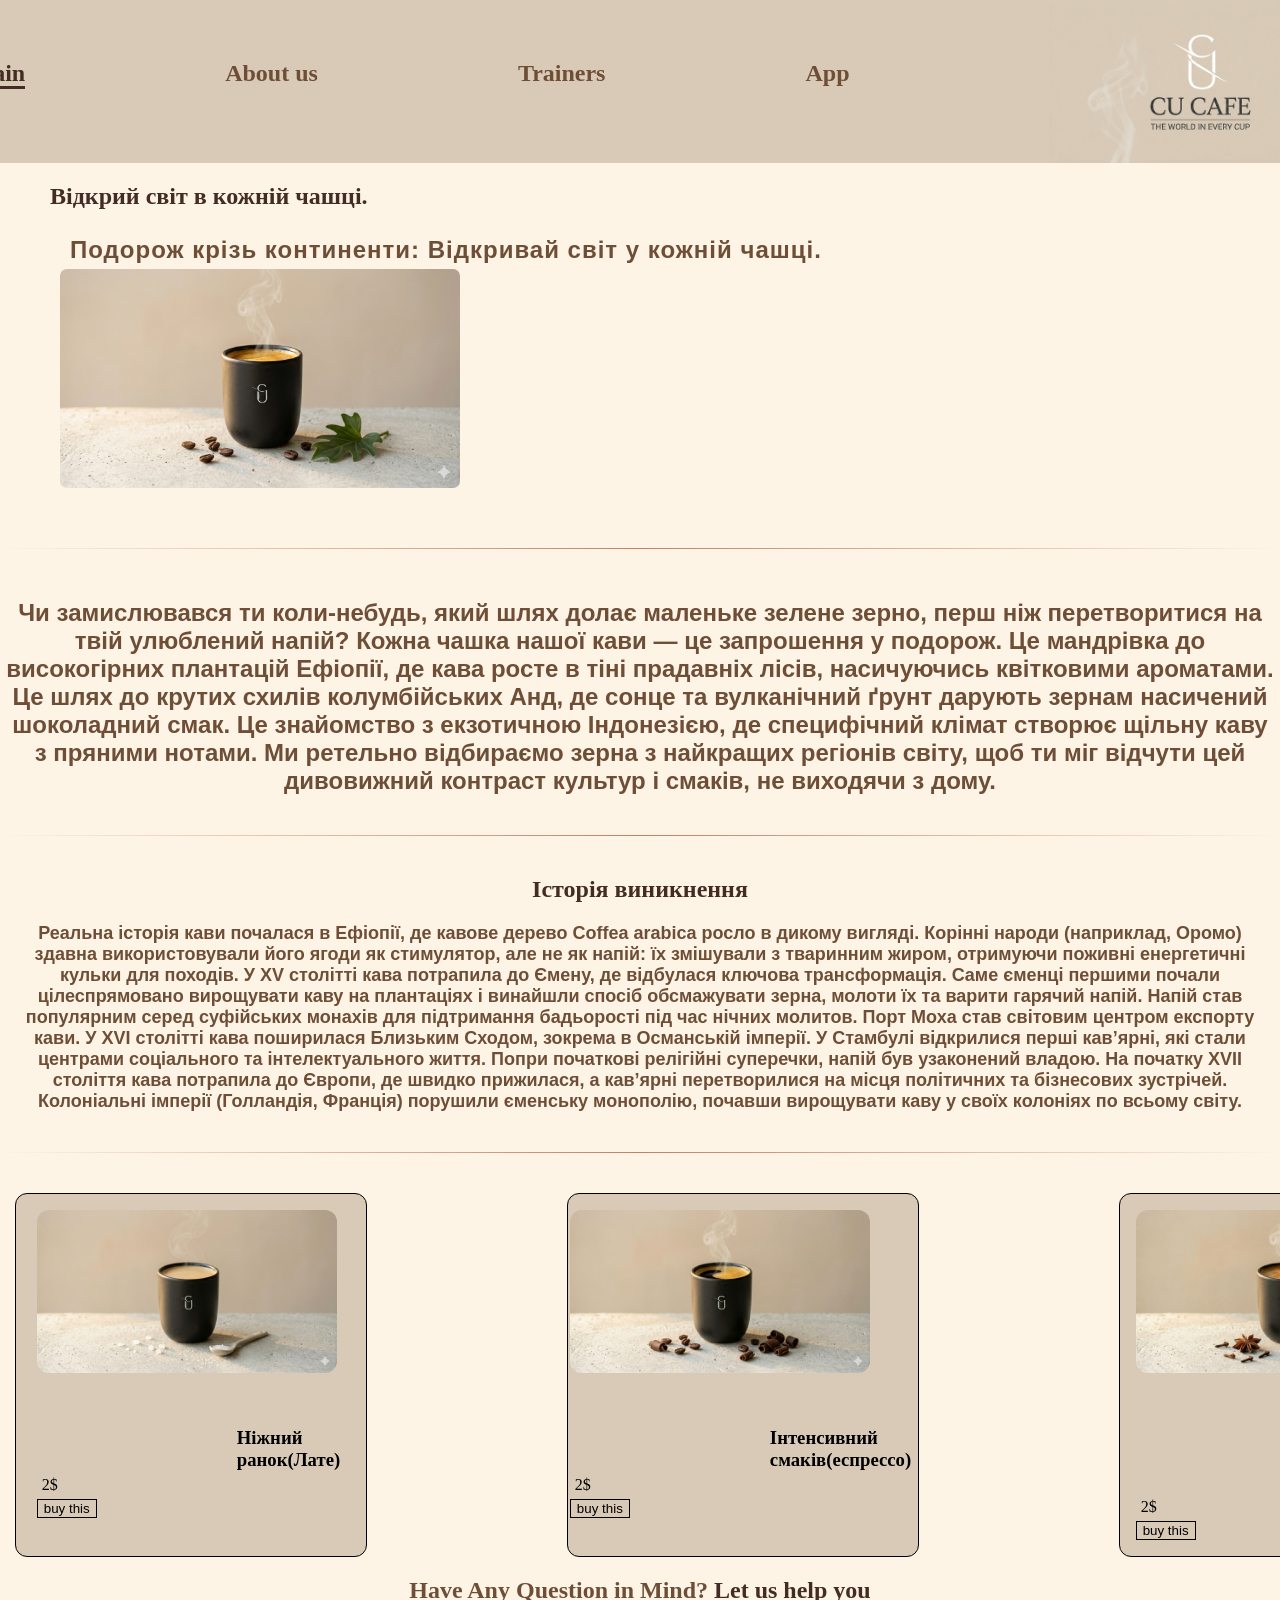
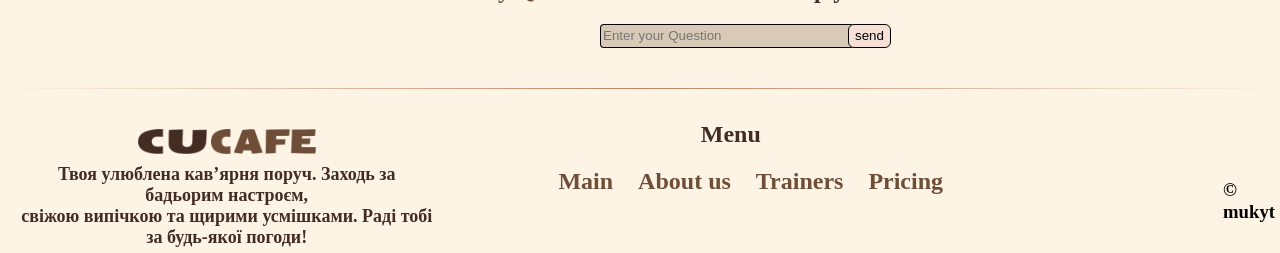
<file: index.html>
<!DOCTYPE html>
<html lang="en">

<head>
    <meta charset="UTF-8">
    <meta name="viewport" content="width=device-width, initial-scale=1.0">
    <link rel="stylesheet" href="style.css">
    <title>Document</title>
</head>

<body>
    <header>
        <nav>
            <ul>
                <li><a href="index.html" class="active">Main</a></li>
                <li><a href="About_us.html">About us</a></li>
                <li><a href="Traines.html">Trainers</a></li>
                <li><a href="App.html">App</a></li>
                <li></li>
            </ul>
        </nav>
        <img src="img/Gemini_Generated_Image_5f7wxg5f7wxg5f7w.png" class="logo" alt="logo">
        <hr>
    </header>
    <main>
        <section class="hero">
            <div class="first">
                <h2 class="text1">Відкрий світ в кожній чашці.</h2>
                <figure>
                    <figcaption>
                        <p class="p1">Подорож крізь континенти: Відкривай світ у кожній чашці.</p>
                    </figcaption>
                    <img src="img/Gemini_Generated_Image_ahsmp1ahsmp1ahsm (1).png" class="img_main" alt="coffee">
                </figure>
            </div>
            <hr>
            <p class="p2">Чи замислювався ти коли-небудь, який шлях долає маленьке зелене зерно, перш ніж
                перетворитися на твій
                улюблений напій? Кожна чашка нашої кави — це запрошення у подорож.

                Це мандрівка до високогірних плантацій Ефіопії, де кава росте в тіні прадавніх лісів, насичуючись
                квітковими ароматами. Це шлях до крутих схилів колумбійських Анд, де сонце та вулканічний ґрунт
                дарують
                зернам насичений шоколадний смак. Це знайомство з екзотичною Індонезією, де специфічний клімат
                створює
                щільну каву з пряними нотами.

                Ми ретельно відбираємо зерна з найкращих регіонів світу, щоб ти міг відчути цей дивовижний контраст
                культур і смаків, не виходячи з дому.</p>
        </section>
        <hr>

        <section class="about">
            <h2 class="h2_2">Історія виникнення </h2>
            <p class="p2_2">Реальна історія кави почалася в Ефіопії, де кавове дерево Coffea arabica росло в дикому
                вигляді. Корінні
                народи (наприклад, Оромо) здавна використовували його ягоди як стимулятор, але не як напій: їх змішували
                з тваринним жиром, отримуючи поживні енергетичні кульки для походів.

                У XV столітті кава потрапила до Ємену, де відбулася ключова трансформація. Саме єменці першими почали
                цілеспрямовано вирощувати каву на плантаціях і винайшли спосіб обсмажувати зерна, молоти їх та варити
                гарячий напій. Напій став популярним серед суфійських монахів для підтримання бадьорості під час нічних
                молитов. Порт Моха став світовим центром експорту кави.

                У XVI столітті кава поширилася Близьким Сходом, зокрема в Османській імперії. У Стамбулі відкрилися
                перші кав’ярні, які стали центрами соціального та інтелектуального життя. Попри початкові релігійні
                суперечки, напій був узаконений владою. На початку XVII століття кава потрапила до Європи, де швидко
                прижилася, а кав’ярні перетворилися на місця політичних та бізнесових зустрічей. Колоніальні імперії
                (Голландія, Франція) порушили єменську монополію, почавши вирощувати каву у своїх колоніях по всьому
                світу.</p>
        </section>
        <hr>

        <section class="hero2">
            <article class="product1">
                <figure>
                    <img src="img/Gemini_Generated_Image_bfl9tobfl9tobfl9.png" alt="latte">
                    <figcaption>
                        <h3>Ніжний ранок(Лате)</h3>
                    </figcaption>
                    <p>2$</p>
                    <form action="" class="form-action">
                        <input type="button" value="buy this">
                    </form>
                </figure>
            </article>
            <article class="product2">
                <figure>
                    <img src="img/Gemini_Generated_Image_bfl9tobfl9tobfl9 (1).png" alt="espresso">
                    <figcaption>
                        <h3>Інтенсивний смаків(еспрессо)</h3>
                    </figcaption>
                    <p>2$</p>
                    <form action="" class="form-action">
                        <input type="button" value="buy this">
                    </form>
                </figure>
            </article>
            <article class="product3">
                <figure>
                    <img src="img/Gemini_Generated_Image_bfl9tobfl9tobfl9 (2).png" alt="coffee">
                    <figcaption>
                        <h3>Пряний Вайб(Осінній мікс/Спеції)</h3>
                    </figcaption>
                    <p>2$</p>
                    <form action="" class="form-action">
                        <input type="button" value="buy this">
                    </form>
                </figure>
            </article>
        </section>

        <section class="contact">
            <h2 class="h2_3"><span>Have Any Question in Mind?</span>
                Let us help you</h2>
            <form action="">
                <input type="email" id="email" pattern=".+@example\.com" size="30" placeholder="Enter your Question"
                    class="email" required>
                <input type="button" value="send" class="button">
            </form>
        </section>
    </main>
    <hr>
    <footer>
        <article class="footer">
            <img src="img/Vector.png" class="footer_logo" alt="logo">
            <img src="img/Vector-1.png" class="footer_logo_2" alt="logo">
            <p>Твоя улюблена кав’ярня поруч. Заходь за бадьорим настроєм,<br> свіжою випічкою та щирими усмішками. Раді
                тобі
                за будь-якої погоди!</p>
        </article>

        <div class="menu">
            <h2 class="h2_4">Menu</h2>
            <ul class="ul_2">
                <li><a href="index.html"> Main</a></li>
                <li><a href="about us">About us</a></li>
                <li><a href="Trainers">Trainers</a></li>
                <li><a href="Pricing">Pricing</a></li>
            </ul>
        </div>
        <h3>&copy; mukyt</h3>
    </footer>
</body>

</html>
</file>
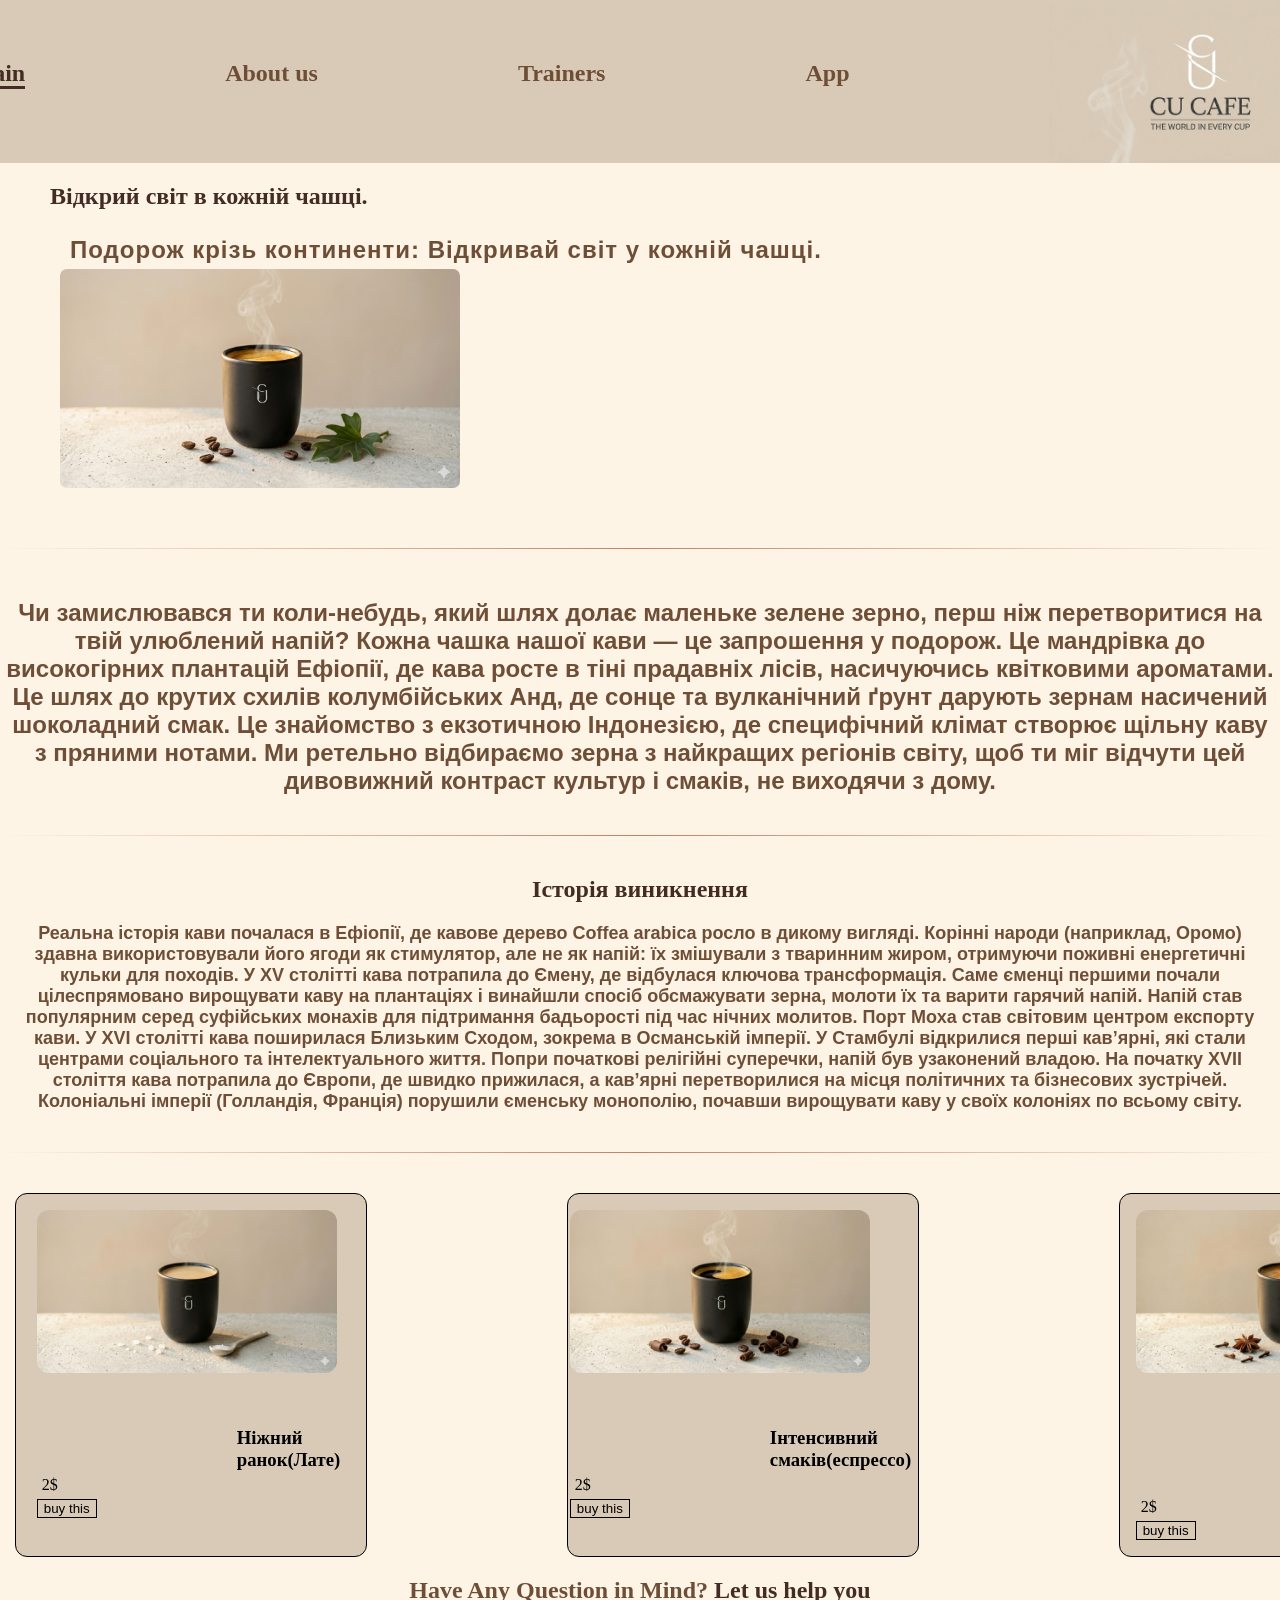
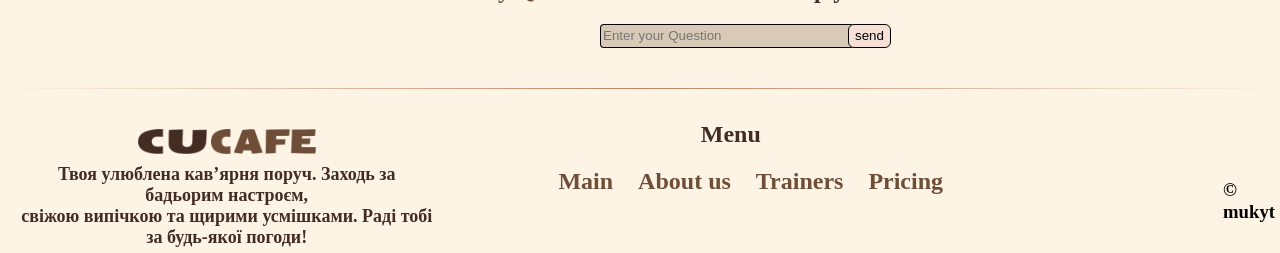
<file: main.html>
<!DOCTYPE html>
<html lang="en">

<head>
    <meta charset="UTF-8">
    <meta name="viewport" content="width=device-width, initial-scale=1.0">
    <link rel="stylesheet" href="style.css">
    <title>Document</title>
</head>

<body>
    <header>
        <nav>
            <ul>
                <li><a href="main.html" class="active">Main</a></li>
                <li><a href="About_us.html">About us</a></li>
                <li><a href="Traines.html">Trainers</a></li>
                <li><a href="App.html">App</a></li>
                <li></li>
            </ul>
        </nav>
        <img src="img/Gemini_Generated_Image_5f7wxg5f7wxg5f7w.png" class="logo" alt="logo">
        <hr>
    </header>
    <main>
        <section class="hero">
            <div class="first">
                <h2 class="text1">Відкрий світ в кожній чашці.</h2>
                <figure>
                    <figcaption>
                        <p class="p1">Подорож крізь континенти: Відкривай світ у кожній чашці.</p>
                    </figcaption>
                    <img src="img/Gemini_Generated_Image_ahsmp1ahsmp1ahsm (1).png" class="img_main" alt="coffee">
                </figure>
            </div>
            <hr>
            <p class="p2">Чи замислювався ти коли-небудь, який шлях долає маленьке зелене зерно, перш ніж
                перетворитися на твій
                улюблений напій? Кожна чашка нашої кави — це запрошення у подорож.

                Це мандрівка до високогірних плантацій Ефіопії, де кава росте в тіні прадавніх лісів, насичуючись
                квітковими ароматами. Це шлях до крутих схилів колумбійських Анд, де сонце та вулканічний ґрунт
                дарують
                зернам насичений шоколадний смак. Це знайомство з екзотичною Індонезією, де специфічний клімат
                створює
                щільну каву з пряними нотами.

                Ми ретельно відбираємо зерна з найкращих регіонів світу, щоб ти міг відчути цей дивовижний контраст
                культур і смаків, не виходячи з дому.</p>
        </section>
        <hr>

        <section class="about">
            <h2 class="h2_2">Історія виникнення </h2>
            <p class="p2_2">Реальна історія кави почалася в Ефіопії, де кавове дерево Coffea arabica росло в дикому
                вигляді. Корінні
                народи (наприклад, Оромо) здавна використовували його ягоди як стимулятор, але не як напій: їх змішували
                з тваринним жиром, отримуючи поживні енергетичні кульки для походів.

                У XV столітті кава потрапила до Ємену, де відбулася ключова трансформація. Саме єменці першими почали
                цілеспрямовано вирощувати каву на плантаціях і винайшли спосіб обсмажувати зерна, молоти їх та варити
                гарячий напій. Напій став популярним серед суфійських монахів для підтримання бадьорості під час нічних
                молитов. Порт Моха став світовим центром експорту кави.

                У XVI столітті кава поширилася Близьким Сходом, зокрема в Османській імперії. У Стамбулі відкрилися
                перші кав’ярні, які стали центрами соціального та інтелектуального життя. Попри початкові релігійні
                суперечки, напій був узаконений владою. На початку XVII століття кава потрапила до Європи, де швидко
                прижилася, а кав’ярні перетворилися на місця політичних та бізнесових зустрічей. Колоніальні імперії
                (Голландія, Франція) порушили єменську монополію, почавши вирощувати каву у своїх колоніях по всьому
                світу.</p>
        </section>
        <hr>

        <section class="hero2">
            <article class="product1">
                <figure>
                    <img src="img/Gemini_Generated_Image_bfl9tobfl9tobfl9.png" alt="latte">
                    <figcaption>
                        <h3>Ніжний ранок(Лате)</h3>
                    </figcaption>
                    <p>2$</p>
                    <form action="" class="form-action">
                        <input type="button" value="buy this">
                    </form>
                </figure>
            </article>
            <article class="product2">
                <figure>
                    <img src="img/Gemini_Generated_Image_bfl9tobfl9tobfl9 (1).png" alt="espresso">
                    <figcaption>
                        <h3>Інтенсивний смаків(еспрессо)</h3>
                    </figcaption>
                    <p>2$</p>
                    <form action="" class="form-action">
                        <input type="button" value="buy this">
                    </form>
                </figure>
            </article>
            <article class="product3">
                <figure>
                    <img src="img/Gemini_Generated_Image_bfl9tobfl9tobfl9 (2).png" alt="coffee">
                    <figcaption>
                        <h3>Пряний Вайб(Осінній мікс/Спеції)</h3>
                    </figcaption>
                    <p>2$</p>
                    <form action="" class="form-action">
                        <input type="button" value="buy this">
                    </form>
                </figure>
            </article>
        </section>

        <section class="contact">
            <h2 class="h2_3"><span>Have Any Question in Mind?</span>
                Let us help you</h2>
            <form action="">
                <input type="email" id="email" pattern=".+@example\.com" size="30" placeholder="Enter your Question"
                    class="email" required>
                <input type="button" value="send" class="button">
            </form>
        </section>
    </main>
    <hr>
    <footer>
        <article class="footer">
            <img src="img/Vector.png" class="footer_logo" alt="logo">
            <img src="img/Vector-1.png" class="footer_logo_2" alt="logo">
            <p>Твоя улюблена кав’ярня поруч. Заходь за бадьорим настроєм,<br> свіжою випічкою та щирими усмішками. Раді
                тобі
                за будь-якої погоди!</p>
        </article>

        <div class="menu">
            <h2 class="h2_4">Menu</h2>
            <ul class="ul_2">
                <li><a href="main.html"> Main</a></li>
                <li><a href="about us">About us</a></li>
                <li><a href="Trainers">Trainers</a></li>
                <li><a href="Pricing">Pricing</a></li>
            </ul>
        </div>
        <h3>&copy; mukyt</h3>
    </footer>
</body>

</html>
</file>
<file: style.css>
body {
    background-color: #fdf4e5;
    margin: 0;
}

hr {
    border: 0;
    height: 1px;
    background-image: linear-gradient(to right, rgba(0, 0, 0, 0), #C08261, rgba(0, 0, 0, 0));
    margin: 40px 0;
}

header {
    background-color: #d9cab7;
    display: flex;
    align-items: center;
    justify-content: center;
}

nav ul {
    display: flex;
    justify-content: center;
    align-items: center;
    flex-direction: row;
    list-style: none;
    gap: 200px;
    margin-top: 0px;
}

li a {
    text-decoration: none;
    white-space: nowrap;
    font-size: x-large;
    color: #432C23;
    font-weight: 700;
}

a:hover {
    color: #C08261;
    transition: 0.2s;
}

.active {
    color: #432C23;
    border-bottom: solid;

}

img {
    border-radius: 12px;
    max-width: 300px;
    max-height: 300px;
}

.first {
    display: flex;
    align-items: left;
    flex-direction: column;
}

.text1 {
    margin-left: 50px;
    color: #432C23;
}

.p1 {
    color: #6F4E37;
    margin-top: -10px;
    letter-spacing: 1px;
    font-size: x-large;
    font-family: Verdana, Geneva, Tahoma, sans-serif;
    font-weight: 600;
    margin-left: 30px;
}

.p2 {
    color: #6F4E37;
    font-size: x-large;
    font-family: Verdana, Geneva, Tahoma, sans-serif;
    font-weight: 600;
    text-align: center;
    margin-top: 50px;

}

.img_main {
    margin-left: 20px;
    border-radius: 7px;
    max-height: 400px;
    max-width: 400px;

}

.h2_2 {
    color: #432C23;
    text-align: center;
}

.p2_2 {
    color: #6F4E37;
    font-size: large;
    font-family: Verdana, Geneva, Tahoma, sans-serif;
    text-align: center;
    font-weight: 600;

}

.hero2 {
    display: flex;
    flex-direction: row;
    gap: 200px;
}

.product1 {
    display: flex;
    justify-content: center;
    border-radius: 12px;
    width: 350px;
    border: solid 1px;
    margin-left: 15px;
    background-color: #d9cab7;
}

.product2 {
    display: flex;
    justify-content: center;
    border-radius: 12px;
    width: 350px;
    border: solid 1px;
    background-color: #d9cab7;
}

.product3 {
    display: flex;
    justify-content: center;
    border-radius: 12px;
    width: 350px;
    border: solid 1px;
    background-color: #d9cab7;
}

p {
    margin: 5px;
}

h3 {
    margin: 5px;
}

.h2_3 {
    text-align: center;
    font-weight: 800;
    font-family: Georgia, 'Times New Roman', Times, serif;
    color: #432C23;
}

span {
    color: #6F4E37;
}

input {
    background-color: #d9cab7;
    border: 1px solid;
}

input:hover {
    background-color: #cea189;
    transition: 0.2s;
}

.email {
    border-radius: 4px;
    margin-left: 600px;
    border-right: 0;
    height: 20px;
}

.button {
    background-color: #f7e1d6;
    border-radius: 6px;
    border-left: -1;
    margin-left: -10px;
    height: 24px;
}

footer {
    display: flex;
    gap: 80px;
}

.footer {
    margin-left: 15px;
    color: #432C23;
    text-align: center;
    font-weight: 600;
    font-size: large;
}

.menu {
    margin-top: -28px;
}

.h2_4 {
    text-align: center;
    color: #432C23;
}

.ul_2 {
    list-style: none;
    display: flex;
    gap: 25px;
}

li a {
    color: #6F4E37;
} 
h3{
    margin-left: 200px;
    margin-top: 50px;
}
.footer_logo{
    max-height: 25px;
    border-radius: 0px;
}
.footer_logo_2{
    max-height: 25px;
    border-radius: 0px;
}
</file>
